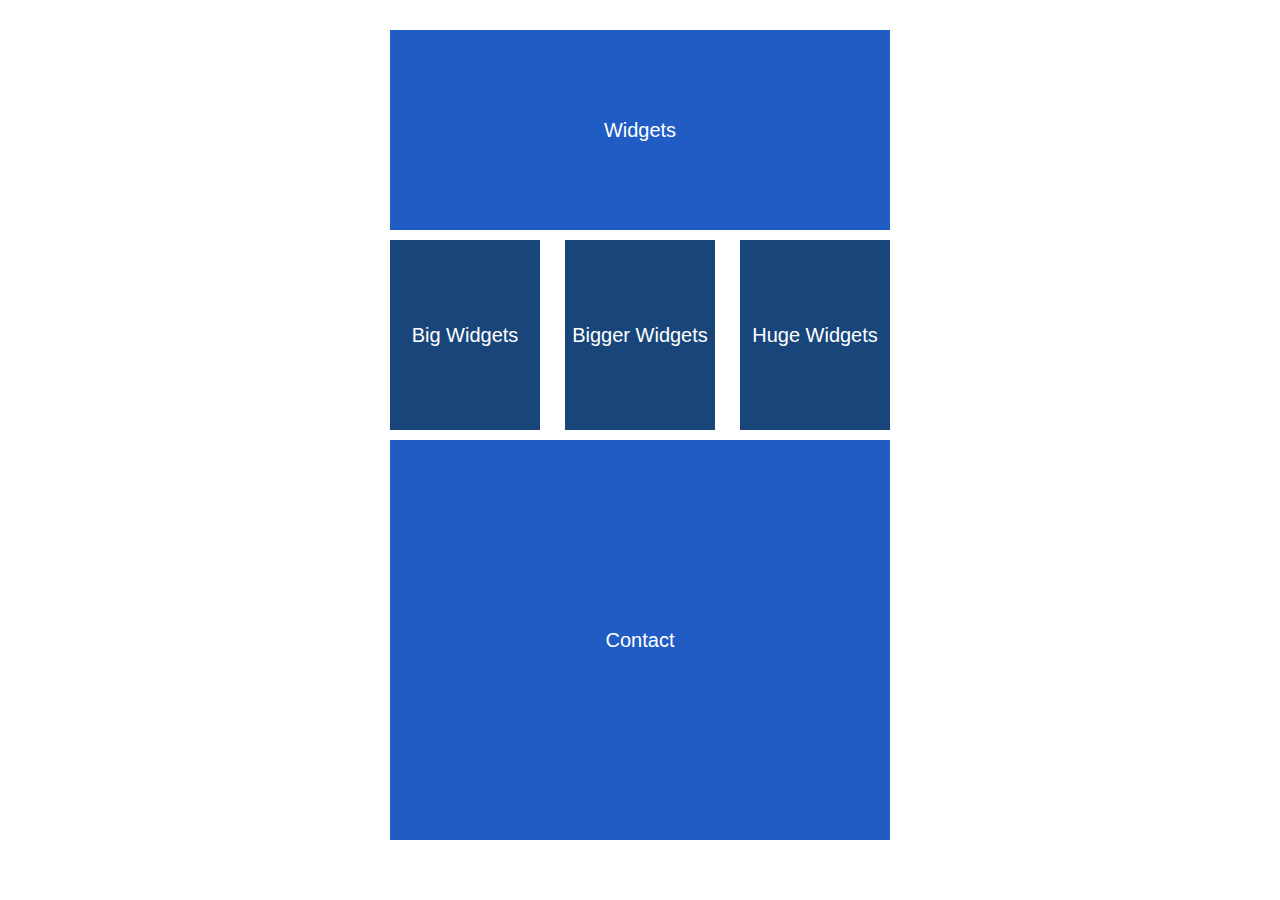
<file: homework2/blueBlocks/index.html>
<!doctype html>
<html lang="en">
<head>
    <meta charset="UTF-8">
    <meta name="viewport"
          content="width=device-width, user-scalable=no, initial-scale=1.0, maximum-scale=1.0, minimum-scale=1.0">
    <meta http-equiv="X-UA-Compatible" content="ie=edge">
    <title>Blue Blocks</title>
    <link rel="stylesheet" href="../../normalize.css">
    <link rel="stylesheet" href="main.css">
</head>
<body>
<div class="wrap">
    <div class="firstBlock centerTxt">Widgets</div>
    <div class="secondBlock">
        <div class="widget centerTxt">Big Widgets</div>
        <div class="widget centerTxt">Bigger Widgets</div>
        <div class="widget centerTxt">Huge Widgets</div>
    </div>
    <div class="thirdBlock centerTxt">Contact</div>
</div>
</body>
</html>
</file>
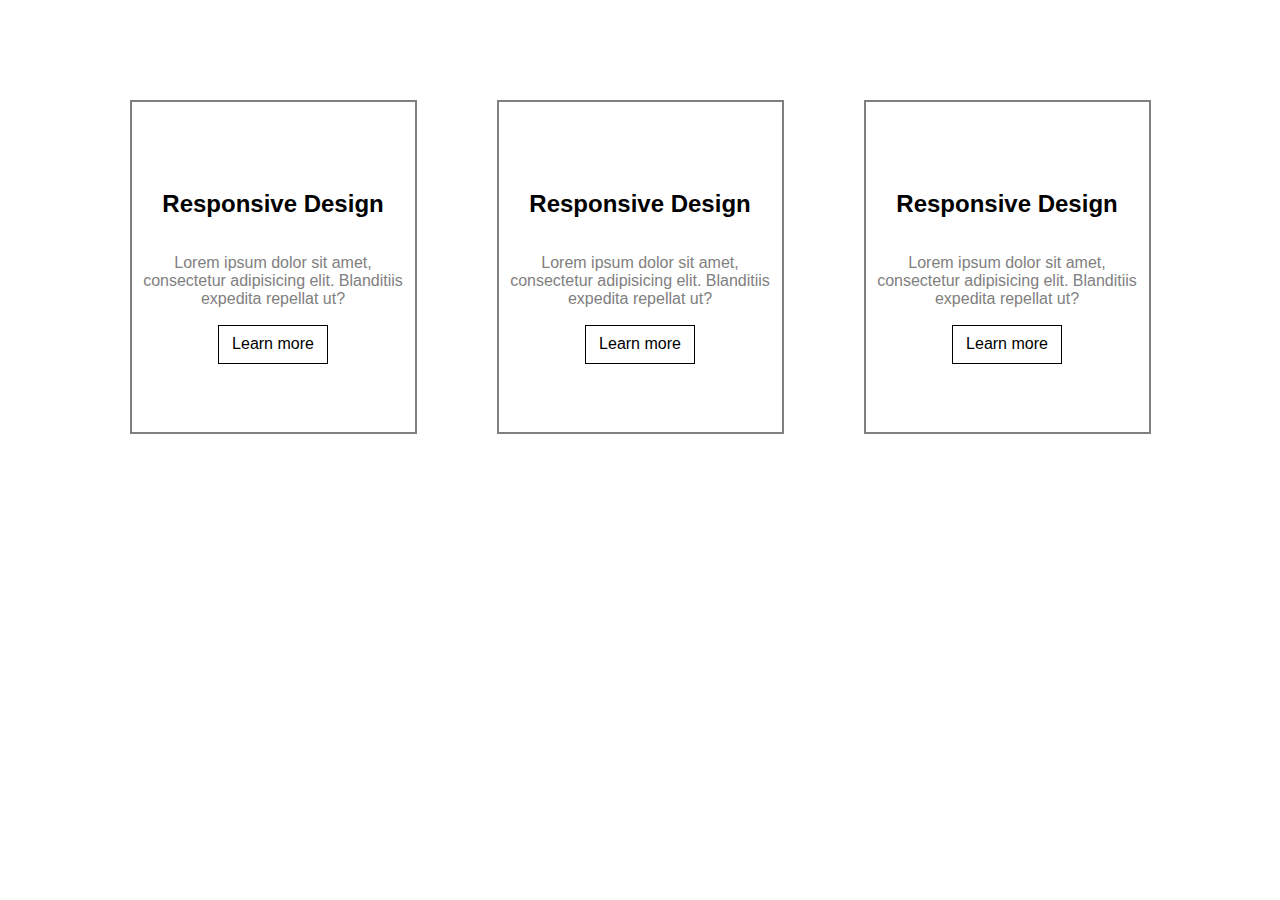
<file: homework2/cards/index.html>
<!doctype html>
<html lang="en">
<head>
    <meta charset="UTF-8">
    <meta name="viewport"
          content="width=device-width, user-scalable=no, initial-scale=1.0, maximum-scale=1.0, minimum-scale=1.0">
    <meta http-equiv="X-UA-Compatible" content="ie=edge">
    <title>Cards</title>
    <link rel="stylesheet" href="../../normalize.css">
    <link rel="stylesheet" href="main.css">
</head>
<body>
<div class="wrap">
    <div class="block">
        <h2 class="name">Responsive Design</h2>
        <p class="description">Lorem ipsum dolor sit amet, consectetur adipisicing elit. Blanditiis expedita repellat
            ut?</p>
        <button>Learn more</button>
    </div>
    <div class="block">
        <h2 class="name">Responsive Design</h2>
        <p class="description">Lorem ipsum dolor sit amet, consectetur adipisicing elit. Blanditiis expedita repellat
            ut?</p>
        <button>Learn more</button>
    </div>
    <div class="block">
        <h2 class="name">Responsive Design</h2>
        <p class="description">Lorem ipsum dolor sit amet, consectetur adipisicing elit. Blanditiis expedita repellat
            ut?</p>
        <button>Learn more</button>
    </div>
</div>
</body>
</html>
</file>
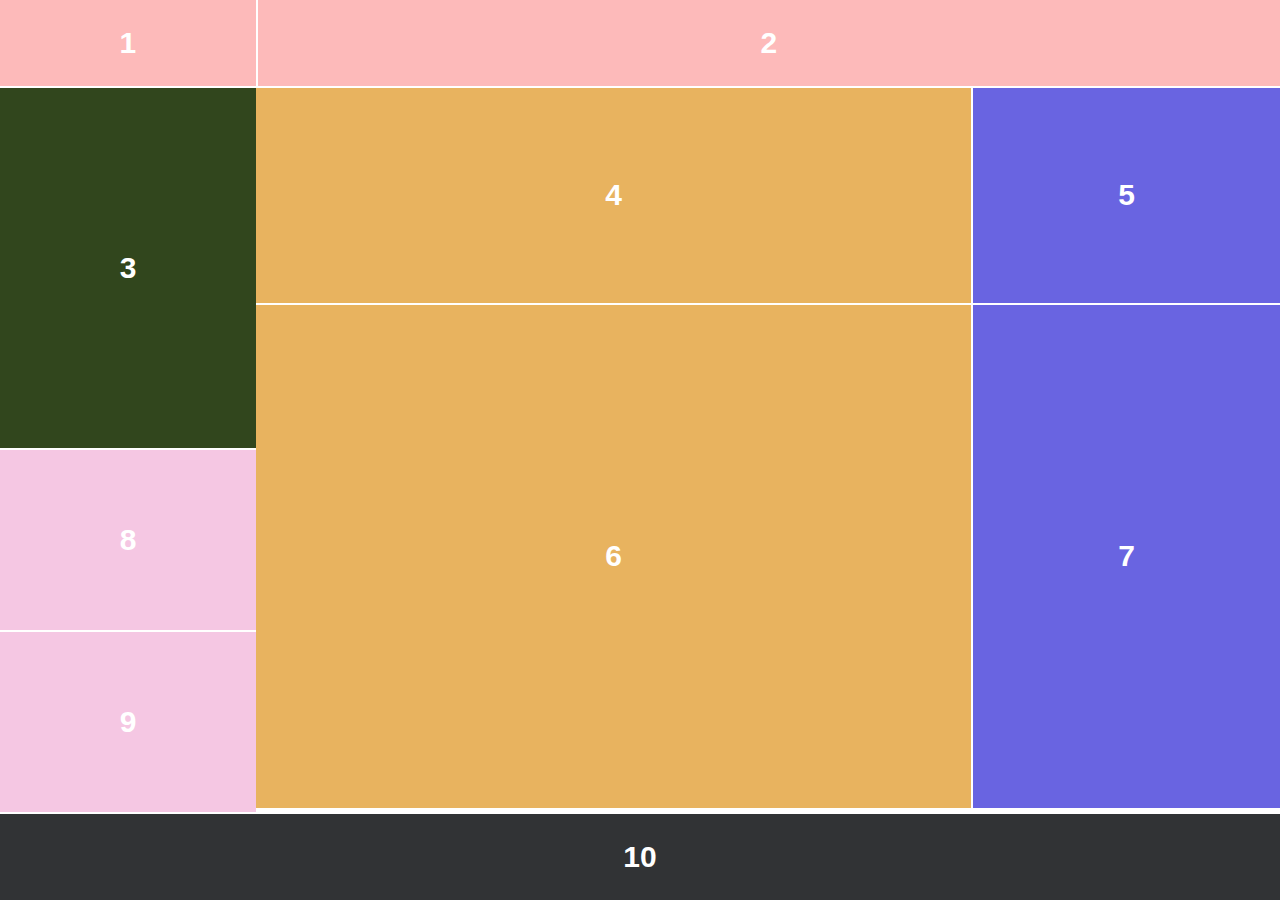
<file: homework4/additional1/index.html>
<!doctype html>
<html lang="en">
<head>
    <meta charset="UTF-8">
    <meta name="viewport"
          content="width=device-width, user-scalable=no, initial-scale=1.0, maximum-scale=1.0, minimum-scale=1.0">
    <meta http-equiv="X-UA-Compatible" content="ie=edge">
    <title>Document</title>
    <link rel="stylesheet" href="../../normalize.css">
    <link rel="stylesheet" href="main.css">
    <link rel="stylesheet" href="media.css">
</head>
<body>
<div class="wrap">
    <div class="roof">
        <div class="logo txt">1</div>
        <div class="header txt">2</div>
    </div>
    <div class="container">
        <div class="sidebar">
            <div class="navs txt">3</div>
            <div class="store txt">8</div>
            <div class="tools txt">9</div>
        </div>
        <div class="content">
            <div class="line1">
                <div class="bath txt">4</div>
                <div class="ad txt">5</div>
            </div>
            <div class="line2">
                <div class="types txt">6</div>
                <div class="products txt">7</div>
            </div>
        </div>
    </div>
    <div class="sidebar copy">
        <div class="navs txt">3</div>
        <div class="store txt">8</div>
        <div class="tools txt">9</div>
    </div>
    <div class="footer txt">10</div>
</div>
</body>
</html>
</file>
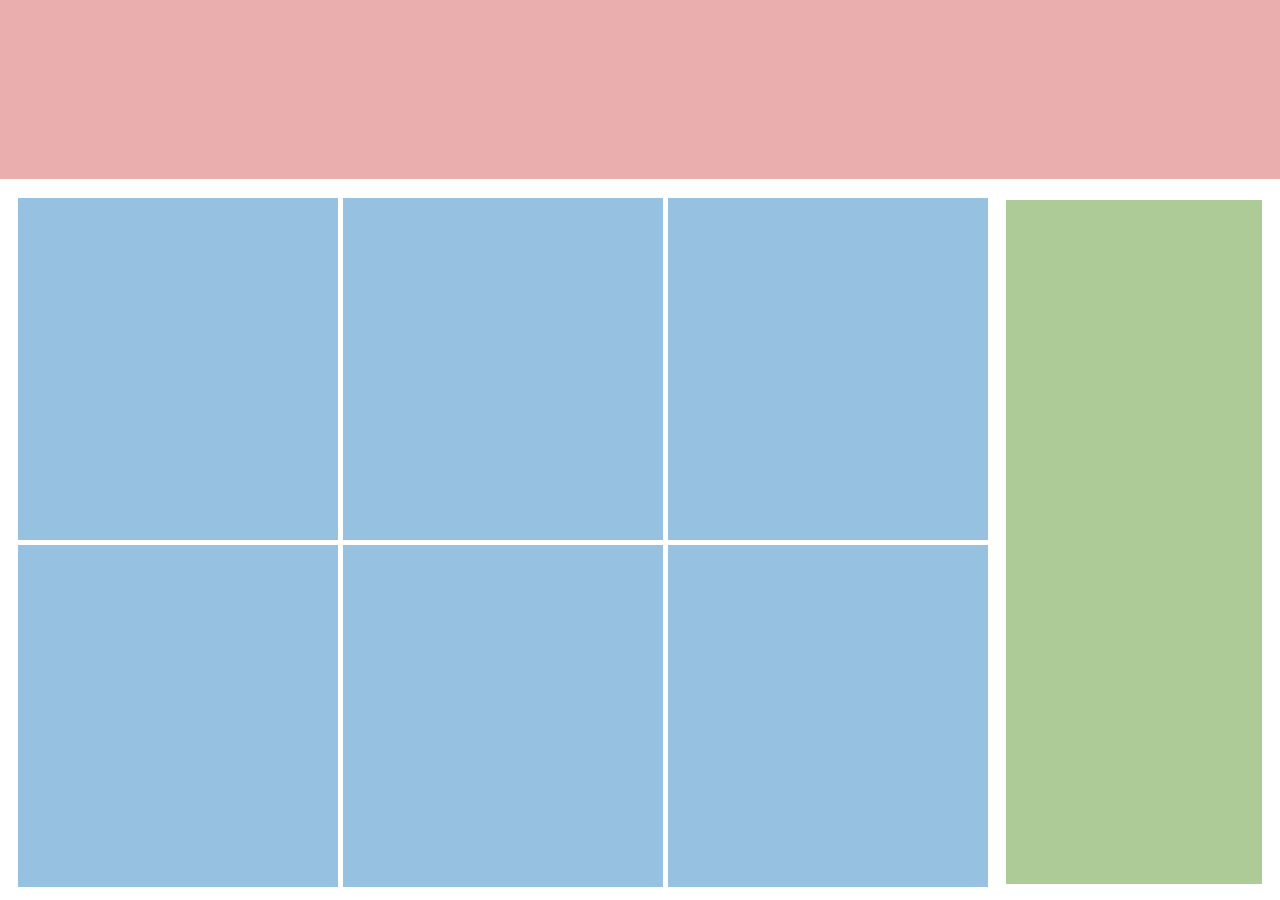
<file: homework4/fourth/index.html>
<!doctype html>
<html lang="en">
<head>
    <meta charset="UTF-8">
    <meta name="viewport"
          content="width=device-width, user-scalable=no, initial-scale=1.0, maximum-scale=1.0, minimum-scale=1.0">
    <meta http-equiv="X-UA-Compatible" content="ie=edge">
    <title>Document</title>
  <link rel="stylesheet" href="../../normalize.css">
  <link rel="stylesheet" href="main.css">
</head>
<body>
<div class="wrap">
  <div class="header"></div>
  <div class="mainBlock">
    <div class="blocks">
    <div class="line">
      <div class="block"></div>
      <div class="block"></div>
      <div class="block"></div>
    </div>
      <div class="line">
        <div class="block"></div>
        <div class="block"></div>
        <div class="block"></div>
      </div>
    </div>
    <div class="sidebar"></div>
  </div>
</div>
</body>
</html>
</file>
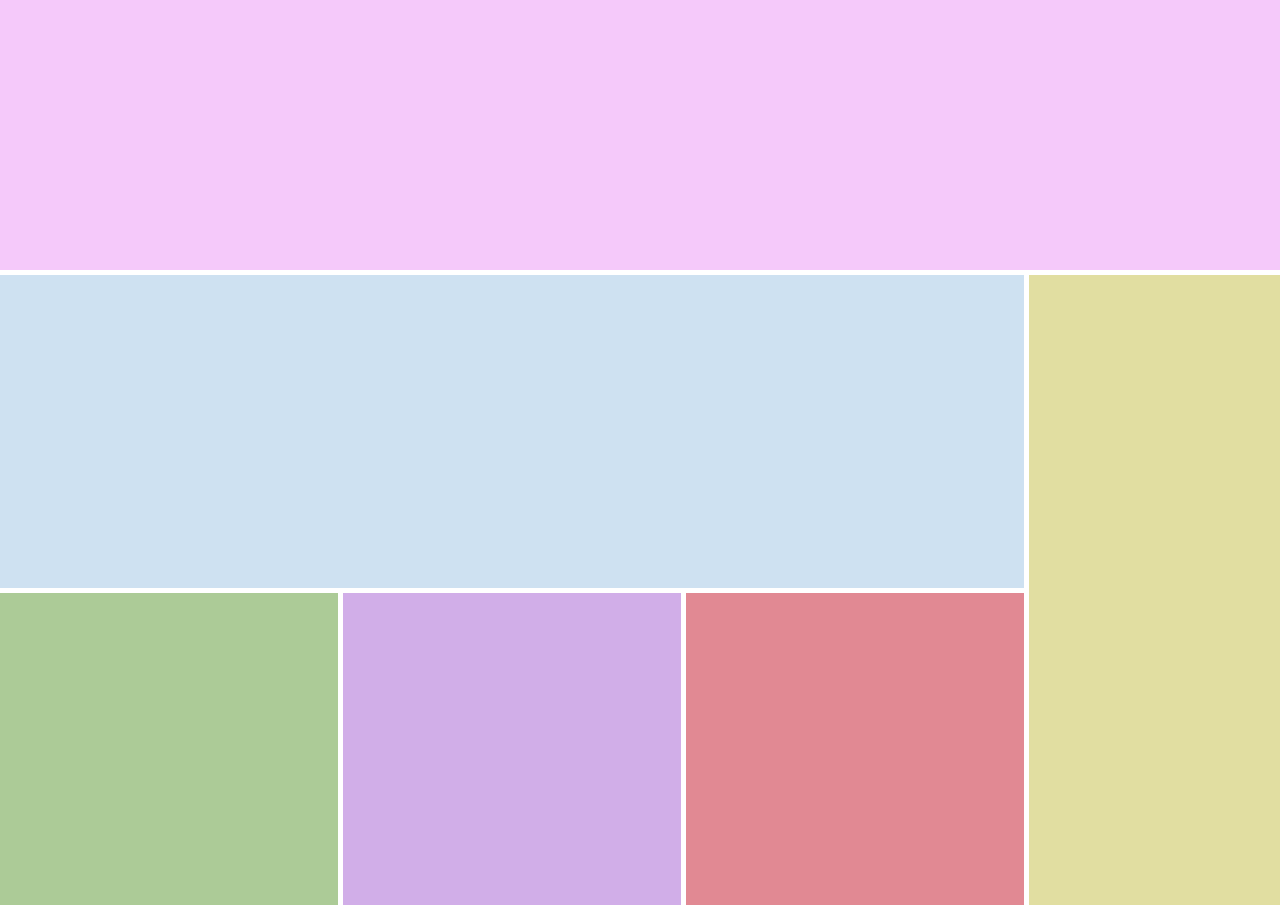
<file: homework4/second/index.html>
<!doctype html>
<html lang="en">
<head>
    <meta charset="UTF-8">
    <meta name="viewport"
          content="width=device-width, user-scalable=no, initial-scale=1.0, maximum-scale=1.0, minimum-scale=1.0">
    <meta http-equiv="X-UA-Compatible" content="ie=edge">
    <title>Second</title>
    <link rel="stylesheet" href="../../normalize.css">
    <link rel="stylesheet" href="main.css">
</head>
<body>
<div class="wrap">
    <div class="head"></div>
    <div class="mainBlock">
        <div class="content">
            <div class="block1"></div>
            <div class="block2">
                <div class="block3"></div>
                <div class="block4"></div>
                <div class="block5"></div>
            </div>

        </div>
        <div class="sidebar"></div>
    </div>
</div>
</body>
</html>
</file>
<file: homework2/blueBlocks/main.css>
.wrap {
    display: flex;
    flex-direction: column;
    align-items: center;
    color: white;
    font-size: 20px;
    font-family: Arial, sans-serif;
    gap: 10px;
    margin: 30px 0;
}

.firstBlock {
    height: 200px;
    width: 500px;
    background: #205CC4FF;

}

.secondBlock {
    display: flex;
    justify-content: space-between;
    width: 500px;
}

.widget {
    height: 190px;
    width: 150px;
    background: #18467b;

}

.thirdBlock {
    height: 400px;
    width: 500px;
    background: #205CC4FF;

}

.centerTxt {
    display: flex;
    justify-content: center;
    align-items: center;
}
</file>
<file: homework2/cards/main.css>
.wrap{
    font-family: Arial, sans-serif;
    display: flex;
    justify-content: center;
    gap: 80px;
}
.block{
    height: 330px;
    width: 283px;
    border: 2px solid gray;
    display: flex;
    flex-direction: column;
    justify-content: center;
    align-items: center;
    margin: 100px 0;
}


.description{
    color: gray;
    text-align: center;
}
button{
    background: white;
    border: 1px solid black;
    width: 110px;
    height: 39px;
}
</file>
<file: homework4/additional1/main.css>
.wrap{
    display: flex;
    flex-direction: column;
    height: 100vh;
    gap: 2px;
}

.roof{
    display: flex;
    height: 10vh;
    gap: 2px;
}
.header{
    width: 80vw;
    background-color: #fdbaba;

}
.logo{
    width: 20vw;
    background-color: #fdbaba;
}
.container{
    display: flex;
}
.sidebar{
    display: flex;
    flex-direction: column;
    gap: 2px;
}
.navs{
    height: 40vh;
    width: 20vw;
    background: #31461d;
}
.store, .tools{
    height: 20vh;
    width: 20vw;
    background: #f5c7e3;
}
.content{
    width: 80vw;
    height: 80vh;
    display: flex;
    flex-direction: column;
    gap: 2px;   
}
.line1{
    height: 30%;
    display: flex;
    gap: 2px;
}
.line2{
    height: 70%;
    display: flex;
    gap: 2px;
}
.bath,  .types {
    background: #e8b35f;
    width: 70%;
    height: 100%;

}
.ad, .products{
    width: 30%;
    background: #6964e1;
}
.footer{
    width: 100vw;
    height: 10vh;
    background: #313335;
}
.txt{
    display: flex;
    align-items: center;
    justify-content: center;
    color: white;
    font-family: Arial, sans-serif;
    font-size: 30px;
    font-weight: bold;

}
.copy{
    display: none;
}
</file>
<file: homework4/additional1/media.css>
@media screen and (min-width: 0px) and (max-width: 1023px) {
    .container {
        flex-direction: column;
    }

    .navs {
        width: 100vw;
        height: 10vh;
    }

    .store, .tools {
        display: none;
    }

    .content {
        width: 100vw;
        height: 59vh;
    }
    .sidebar{
        height: 10vh;
    }
    .copy.sidebar, .copy.sidebar > .store, .copy.sidebar > .tools {
        display: block;

    }
    .copy.sidebar {
        display: flex;
        flex-direction: row;

    }
    .copy.sidebar > .store, .copy.sidebar > .tools{
        width: 50vw;
        text-align: center;
    }
    .copy.sidebar > .navs {
        display: none;
    }
}
</file>
<file: homework4/fourth/main.css>
.wrap{
    display: flex;
    flex-direction: column;
    height: 100vh;
    gap: 5px;
}
.header{
    height: 20vh;
    background: #eaaeae;
}
.mainBlock{
    display: flex;
    height: 80vh;
    justify-content: space-evenly;
    align-items: center;
}
.blocks{
    display: flex;
    flex-direction: column;
    gap: 5px;
}
.block{
    background: #96c1e0;
    width: 25vw;
    height: 38vh;

}
.line{
    display: flex;
    gap: 5px;
}
.sidebar{
    width: 20vw;
    background:  #accb97;
    height: 76vh ;
}

@media screen and (min-width: 0px) and (max-width: 1023px) {
    .mainBlock {
        flex-direction: column;
    }
    .sidebar {
        width: 100vw;
        height: 20vh;
    }
    .block {
        width: 33.333vw;
        height: 28vh;
    }
}
</file>
<file: homework4/second/main.css>
.wrap{
    display: flex;
    flex-direction: column;

}
.wrap, .mainBlock, .content, .block2{
    gap: 5px;
}
.head{
    height: 30vh;
    background: #f5c9fa;
}
.mainBlock{
    height: 70vh;
    display: flex;
}
.content{
    display: flex;
    flex-direction: column;
}

.block1{
    background: #cee1f1;
    width: 80vw;
    height: 50%;
}
.block2{
    display: flex;
    height: 50%;
}

.block3, .block4, .block5{
    width: 33.333%;
}
.block3{
    background: #accb97;
}
.block4{
    background: #d1aee8;
}
.block5{
    background: #e18993;
}

.sidebar{
    width: 20vw;
    background: #e1dea1;
}

@media screen and (min-width: 0px) and (max-width: 1023px){
    .head, .block2, .sidebar{
        height: 20vh;
        width: 100vw;
    }

    .block1{
        height: 40vh;
        width: 100vw;
    }

    .mainBlock{
        display: flex;
        flex-direction: column;
        height: unset;
    }

}
</file>
